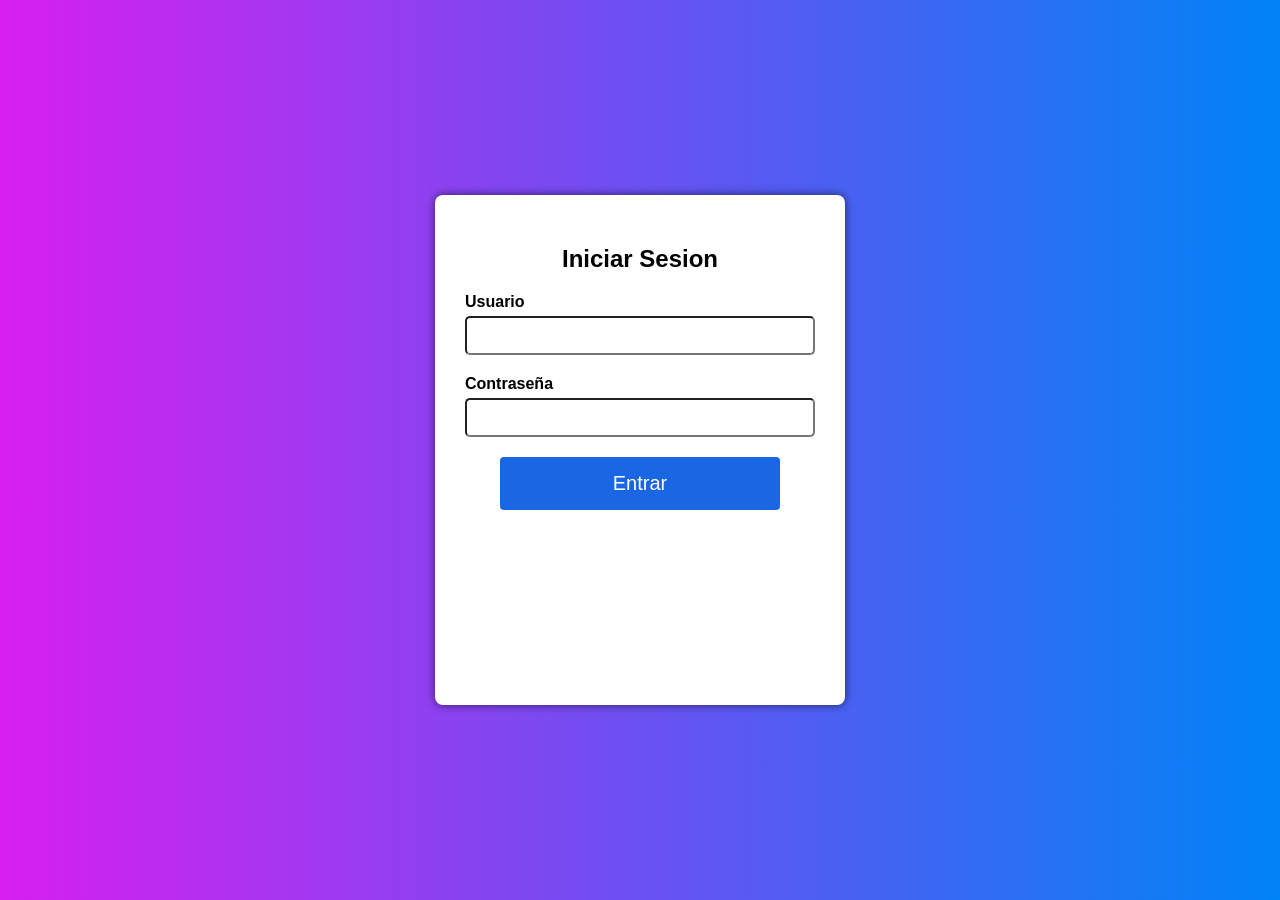
<file: index.html>
<!DOCTYPE html>
<html lang="en">
<head>
    <meta charset="UTF-8">
    <meta name="viewport" content="width=device-width, initial-scale=1.0">
    <title>Login</title>
    <link rel="stylesheet" href="styles.css">
</head>
<body>
    <div class="login-container">
        <h2>Iniciar Sesion</h2>
        <Form id= "login-form">

        <label for="username">Usuario</label>
        <input type="text" id="username" required>
        
        <label for="password">Contraseña</label>
        <input type="password" id="password" required>

        <button type="submit">Entrar</button>


        </Form>

        <p id="error-message"></p>
    </div>
    <Script src="app.js"></Script>
</body>
</html>
</file>
<file: styles.css>
body{
font-family : Arial, sans-serif;
 background-image: linear-gradient(to right, #d71fef 0%, #0083f5 100%);
  display: flex;      
  align-items: center;     /* Centrado vertical */
  height: 100vh;           /* Altura total de la ventana */
  margin: 0;               /* Quitamos márgenes por defecto */
}
.login-container {
height: 50vh;              /* Alto total de la pantalla */
justify-content: center;   /* Centrar horizontalmente */
width: 350px;
margin: 0 auto;            /* centra horizontalmente */
padding: 30px;
background-color:#fff;
border-radius: 8px;
box-shadow: 0 0 10px rgba(0,0,0,0.6);
}

.login-container h2 {
text-align: center;
margin-bottom: 20px;
}

.login-container label {
display: block;
margin-bottom: 5px;
font-weight : bold;
}
.login-container input {
width: 100%;
padding: 10px;
margin-bottom: 20px;
border: lpx solid#ccc;
border-radius: 5px;
box-sizing: border-box; /* para que el padding y border no rompan el ancho */
}

.login-container button {
width: 80%;
padding: 15px;
background-color:#1B67E3;
border: none;
color: #fff;
font-size: 20px;
border-radius: 4px;
cursor: pointer;
 margin: 0 auto; /* centra horizontalmente */
 display: block; /* necesario para que el margin funcione bien */
}

.login-container button:hover {
background-color: #1655BB;
font-weight : bold;
}
.home-container {
justify-content: center; /* Centrar horizontalmente */
width: 350px;
margin: 0 auto; /* centra horizontalmente */
padding: 30px;
}
.home-container h1 {
text-align: center;
font-weight: bold;
color: #fff;
}

.home-container img{
 display: block;        /* Para que margin: auto funcione */
  margin: 0 auto;        /* Centra horizontalmente */
  width: 300px;          /* Ajusta el ancho deseado */
  height: auto;          /* Mantiene la proporción */
}

#error-message{
color:#1B67E3;
text-align:center;
margin-top: 10px;
font-weight : bold;
}
</file>
